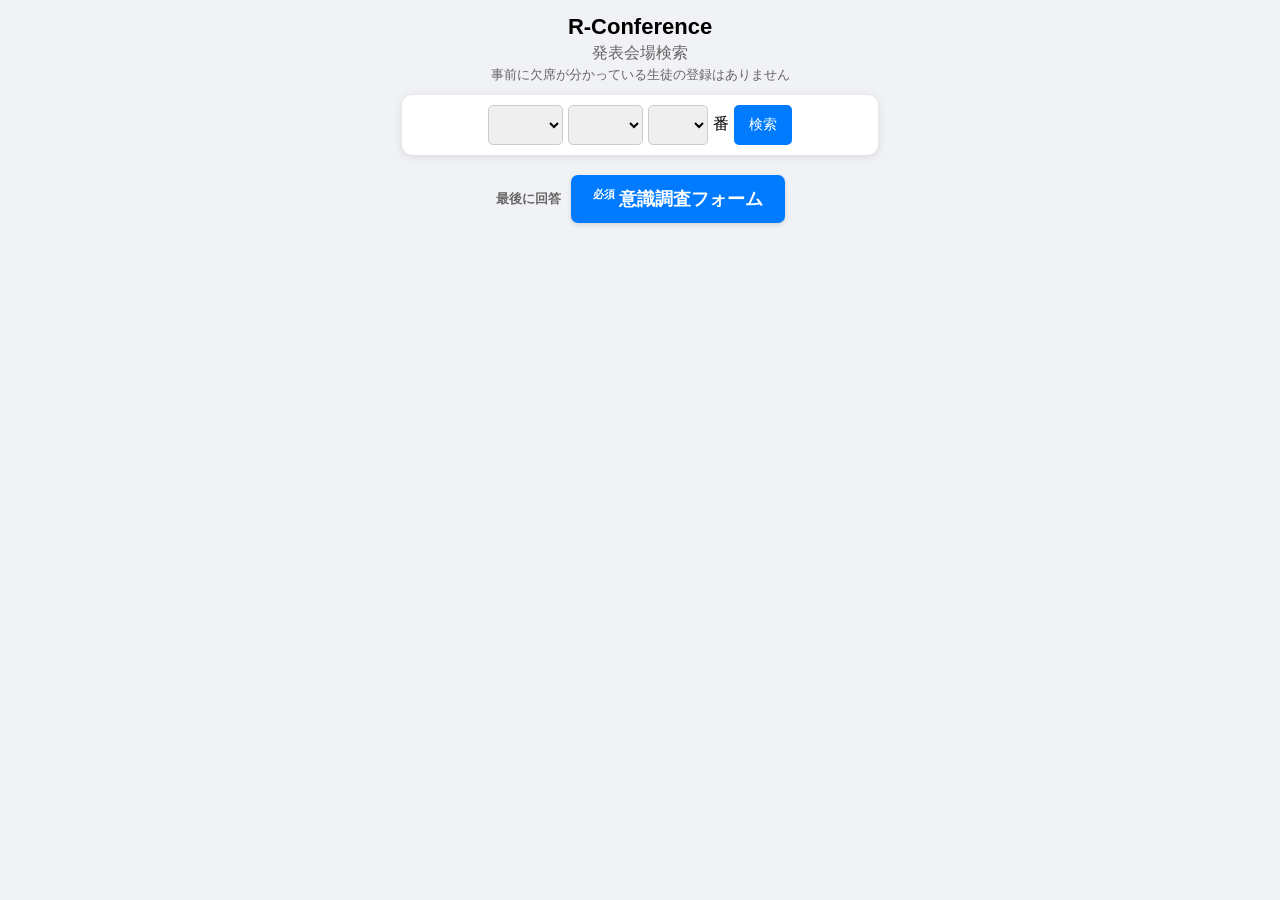
<file: index.html>
<!DOCTYPE html>
<html lang="ja">
<head>
    <meta charset="UTF-8">
    <meta name="viewport" content="width=device-width, initial-scale=1.0">
    <title>R-Conference 発表会場検索</title>
    <link rel="stylesheet" href="style.css">
</head>
<body>
    <div class="container">
        <h2 class="site-title">R-Conference</h2>
        <p class="subtitle">発表会場検索<br><span style="font-size: smaller;">事前に欠席が分かっている生徒の登録はありません</span></p>

        <div class="search-box">
            <select id="grade">
                <option class="placeholder-option" value="" selected disabled hidden></option>
                <option value="1">1年</option>
                <option value="2">2年</option>
                <option value="3">3年</option>
            </select>
            <select id="class">
                <option class="placeholder-option" value="" selected disabled hidden></option>
                <option value="A">A組</option>
                <option value="B">B組</option>
                <option value="C">C組</option>
                <option value="D">D組</option>
                <option value="E">E組</option>
                <option value="F">F組</option>
                <option value="G">G組</option>
                <option value="H">H組</option>
                <option value="I">I組</option>
                <option value="J">J組</option>
                </select>
            <select id="number">
                <option class="placeholder-option" value="" selected disabled hidden></option>
                <option value="1">01</option>
                <option value="2">02</option>
                <option value="3">03</option>
                <option value="4">04</option>
                <option value="5">05</option>
                <option value="6">06</option>
                <option value="7">07</option>
                <option value="8">08</option>
                <option value="9">09</option>
                <option value="10">10</option>
                <option value="11">11</option>
                <option value="12">12</option>
                <option value="13">13</option>
                <option value="14">14</option>
                <option value="15">15</option>
                <option value="16">16</option>
                <option value="17">17</option>
                <option value="18">18</option>
                <option value="19">19</option>
                <option value="20">20</option>
                <option value="21">21</option>
                <option value="22">22</option>
                <option value="23">23</option>
                <option value="24">24</option>
                <option value="25">25</option>
                <option value="26">26</option>
                <option value="27">27</option>
                <option value="28">28</option>
                <option value="29">29</option>
                <option value="30">30</option>
                <option value="31">31</option>
                <option value="32">32</option>
                <option value="33">33</option>
                <option value="34">34</option>
                <option value="35">35</option>
                <option value="36">36</option>
                <option value="37">37</option>
                <option value="38">38</option>
                <option value="39">39</option>
                <option value="40">40</option>
                <option value="41">41</option>
                <option value="42">42</option>
                </select>番
            <button onclick="search()">検索</button>
        </div>

        <div id="result" class="hidden">
            <p id="currentStudent" class="current-student"></p>
            <div id="session1" class="session-card">
                <h2>1時間目</h2>
                <div class="session-details">
                    <div class="info"><span class="label">会場</span><span id="v1" class="value venue-value"></span></div>
                    <div class="info table-info"><span class="label">テーブルNo.</span><span id="t1" class="value table-value"></span></div>
                    <div class="info seat-info"><span class="label">テーブル指定席</span><div id="seat1" class="seat-map"></div></div>
                    <div class="info free-seating-info"><span id="freeSeat1" class="label">自由座席</span></div>
                </div>
                <div id="special1" class="special-session hidden">
                    <strong>高3代表セッション</strong>
                    <a href="https://forms.gle/dqdXae6LUykyhffv5" target="_blank" rel="noopener noreferrer"><sup>必須</sup>質問・感想記入</a>
                    <span class="representative-label">代表発表</span>
                </div>
            </div>

            <div id="session2" class="session-card">
                <h2>2時間目</h2>
                <div class="session-details">
                    <div class="info"><span class="label">会場</span><span id="v2" class="value venue-value"></span></div>
                    <div class="info table-info"><span class="label">テーブルNo.</span><span id="t2" class="value table-value"></span></div>
                    <div class="info seat-info"><span class="label">テーブル指定席</span><div id="seat2" class="seat-map"></div></div>
                    <div class="info free-seating-info"><span id="freeSeat2" class="label">自由座席</span></div>
                </div>
                <div id="special2" class="special-session hidden">
                    <strong>高3代表セッション</strong>
                    <a href="https://forms.gle/dqdXae6LUykyhffv5" target="_blank" rel="noopener noreferrer"><sup>必須</sup>質問・感想記入</a>
                    <span class="representative-label">代表発表</span>
                </div>
            </div>

            <div id="session3" class="session-card">
                <h2>3時間目</h2>
                <div class="session-details">
                    <div class="info"><span class="label">会場</span><span id="v3" class="value venue-value"></span></div>
                    <div class="info table-info"><span class="label">テーブルNo.</span><span id="t3" class="value table-value"></span></div>
                    <div class="info seat-info"><span class="label">テーブル指定席</span><div id="seat3" class="seat-map"></div></div>
                    <div class="info free-seating-info"><span id="freeSeat3" class="label">自由座席</span></div>
                </div>
                <div id="special3" class="special-session hidden">
                    <strong>高3代表セッション</strong>
                    <a href="https://forms.gle/dqdXae6LUykyhffv5" target="_blank" rel="noopener noreferrer"><sup>必須</sup>質問・感想記入</a>
                    <span class="representative-label">代表発表</span>
                </div>
            </div>

            <div id="session4" class="session-card">
                <h2>4時間目</h2>
                <div class="session-details">
                    <div class="info"><span class="label">会場</span><span id="v4" class="value venue-value"></span></div>
                    <div class="info table-info"><span class="label">テーブルNo.</span><span id="t4" class="value table-value"></span></div>
                    <div class="info seat-info"><span class="label">テーブル指定席</span><div id="seat4" class="seat-map"></div></div>
                    <div class="info free-seating-info"><span id="freeSeat4" class="label">自由座席</span></div>
                </div>
                <div id="special4" class="special-session hidden">
                    <strong>高3代表セッション</strong>
                    <a href="https://forms.gle/dqdXae6LUykyhffv5" target="_blank" rel="noopener noreferrer"><sup>必須</sup>質問・感想記入</a>
                    <span class="representative-label">代表発表</span>
                </div>
            </div>
        </div>
        <div id="error" class="error hidden">データが見つかりませんでした。</div>
        <div class="survey-section">
            <span class="survey-note">最後に回答</span>
            <a href="https://forms.gle/bHiRUAzHUN7BMuE66" target="_blank" rel="noopener noreferrer" class="survey-button"><sup>必須</sup>意識調査フォーム</a>
        </div>
    </div>

    <script src="script.js"></script>
</body>
</html>
</file>
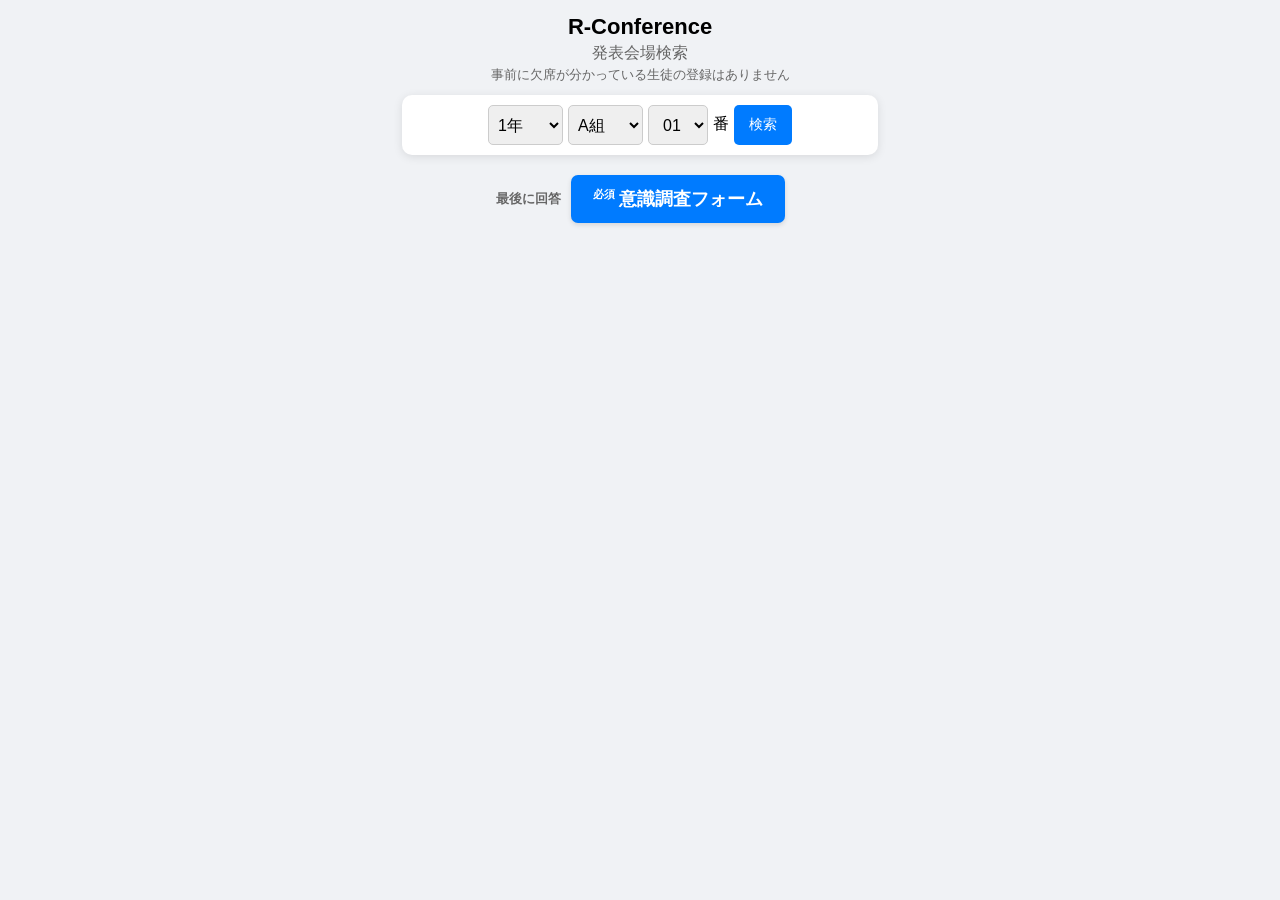
<file: backups/2026-08-28_before-major-change/index.html>
<!DOCTYPE html>
<html lang="ja">
<head>
    <meta charset="UTF-8">
    <meta name="viewport" content="width=device-width, initial-scale=1.0">
    <title>R-Conference 発表会場検索</title>
    <link rel="stylesheet" href="style.css">
</head>
<body>
    <div class="container">
        <h2 class="site-title">R-Conference</h2>
        <p class="subtitle">発表会場検索<br><span style="font-size: smaller;">事前に欠席が分かっている生徒の登録はありません</span></p>

        <div class="search-box">
            <select id="grade">
                <option value="1">1年</option>
                <option value="2">2年</option>
                <option value="3">3年</option>
            </select>
            <select id="class">
                <option value="A">A組</option>
                <option value="B">B組</option>
                <option value="C">C組</option>
                <option value="D">D組</option>
                <option value="E">E組</option>
                <option value="F">F組</option>
                <option value="G">G組</option>
                <option value="H">H組</option>
                <option value="I">I組</option>
                <option value="J">J組</option>
                </select>
            <select id="number">
                <option value="1">01</option>
                <option value="2">02</option>
                <option value="3">03</option>
                <option value="4">04</option>
                <option value="5">05</option>
                <option value="6">06</option>
                <option value="7">07</option>
                <option value="8">08</option>
                <option value="9">09</option>
                <option value="10">10</option>
                <option value="11">11</option>
                <option value="12">12</option>
                <option value="13">13</option>
                <option value="14">14</option>
                <option value="15">15</option>
                <option value="16">16</option>
                <option value="17">17</option>
                <option value="18">18</option>
                <option value="19">19</option>
                <option value="20">20</option>
                <option value="21">21</option>
                <option value="22">22</option>
                <option value="23">23</option>
                <option value="24">24</option>
                <option value="25">25</option>
                <option value="26">26</option>
                <option value="27">27</option>
                <option value="28">28</option>
                <option value="29">29</option>
                <option value="30">30</option>
                <option value="31">31</option>
                <option value="32">32</option>
                <option value="33">33</option>
                <option value="34">34</option>
                <option value="35">35</option>
                <option value="36">36</option>
                <option value="37">37</option>
                <option value="38">38</option>
                <option value="39">39</option>
                <option value="40">40</option>
                <option value="41">41</option>
                <option value="42">42</option>
                </select>番
            <button onclick="search()">検索</button>
        </div>

        <div id="result" class="hidden">
            <p id="currentStudent" class="current-student"></p>
            <div id="session1" class="session-card">
                <h2>1時間目</h2>
                <div class="session-details">
                    <div class="info"><span class="label">会場</span><span id="v1" class="value venue-value"></span></div>
                    <div class="info table-info"><span class="label">テーブルNo.</span><span id="t1" class="value table-value"></span></div>
                    <div class="info seat-info"><span class="label">テーブル指定席</span><div id="seat1" class="seat-map"></div></div>
                    <div class="info free-seating-info"><span id="freeSeat1" class="label">自由座席</span></div>
                </div>
                <div id="special1" class="special-session hidden">
                    <strong>高3代表セッション</strong>
                    <a href="https://forms.gle/dqdXae6LUykyhffv5" target="_blank" rel="noopener noreferrer"><sup>必須</sup>質問・感想記入</a>
                    <span class="representative-label">代表発表</span>
                </div>
            </div>

            <div id="session2" class="session-card">
                <h2>2時間目</h2>
                <div class="session-details">
                    <div class="info"><span class="label">会場</span><span id="v2" class="value venue-value"></span></div>
                    <div class="info table-info"><span class="label">テーブルNo.</span><span id="t2" class="value table-value"></span></div>
                    <div class="info seat-info"><span class="label">テーブル指定席</span><div id="seat2" class="seat-map"></div></div>
                    <div class="info free-seating-info"><span id="freeSeat2" class="label">自由座席</span></div>
                </div>
                <div id="special2" class="special-session hidden">
                    <strong>高3代表セッション</strong>
                    <a href="https://forms.gle/dqdXae6LUykyhffv5" target="_blank" rel="noopener noreferrer"><sup>必須</sup>質問・感想記入</a>
                    <span class="representative-label">代表発表</span>
                </div>
            </div>

            <div id="session3" class="session-card">
                <h2>3時間目</h2>
                <div class="session-details">
                    <div class="info"><span class="label">会場</span><span id="v3" class="value venue-value"></span></div>
                    <div class="info table-info"><span class="label">テーブルNo.</span><span id="t3" class="value table-value"></span></div>
                    <div class="info seat-info"><span class="label">テーブル指定席</span><div id="seat3" class="seat-map"></div></div>
                    <div class="info free-seating-info"><span id="freeSeat3" class="label">自由座席</span></div>
                </div>
                <div id="special3" class="special-session hidden">
                    <strong>高3代表セッション</strong>
                    <a href="https://forms.gle/dqdXae6LUykyhffv5" target="_blank" rel="noopener noreferrer"><sup>必須</sup>質問・感想記入</a>
                    <span class="representative-label">代表発表</span>
                </div>
            </div>

            <div id="session4" class="session-card">
                <h2>4時間目</h2>
                <div class="session-details">
                    <div class="info"><span class="label">会場</span><span id="v4" class="value venue-value"></span></div>
                    <div class="info table-info"><span class="label">テーブルNo.</span><span id="t4" class="value table-value"></span></div>
                    <div class="info seat-info"><span class="label">テーブル指定席</span><div id="seat4" class="seat-map"></div></div>
                    <div class="info free-seating-info"><span id="freeSeat4" class="label">自由座席</span></div>
                </div>
                <div id="special4" class="special-session hidden">
                    <strong>高3代表セッション</strong>
                    <a href="https://forms.gle/dqdXae6LUykyhffv5" target="_blank" rel="noopener noreferrer"><sup>必須</sup>質問・感想記入</a>
                    <span class="representative-label">代表発表</span>
                </div>
            </div>
        </div>
        <div id="error" class="error hidden">データが見つかりませんでした。</div>
        <div class="survey-section">
            <span class="survey-note">最後に回答</span>
            <a href="https://forms.gle/bHiRUAzHUN7BMuE66" target="_blank" rel="noopener noreferrer" class="survey-button"><sup>必須</sup>意識調査フォーム</a>
        </div>
    </div>

    <script src="script.js"></script>
</body>
</html>
</file>
<file: style.css>
body { font-family: sans-serif; background-color: #f0f2f5; margin: 0; display: flex; justify-content: center; }
.container { width: 95%; max-width: 500px; box-sizing: border-box; padding: 12px; text-align: center; }
h1 { color: #333; margin-bottom: 5px; }
.site-title { margin: 2px 0 3px; font-size: 22px; line-height: 1.2; }
.subtitle { color: #666; margin: 0 0 10px; line-height: 1.3; }

/* 入力エリアを横並びにする設定 */
.search-box { 
    background: white; 
    padding: 10px; 
    border-radius: 10px; 
    box-shadow: 0 2px 10px rgba(0,0,0,0.1); 
    margin-bottom: 10px;
    display: flex; /* 横並びにする */
    flex-wrap: nowrap; /* 折り返さない */
    align-items: center;
    justify-content: center;
    gap: 5px; /* 要素間の隙間 */
}

/* 各入力項目のサイズ微調整 */
select, input { 
    padding: 10px 5px; 
    font-size: 16px; 
    border: 1px solid #ccc; 
    border-radius: 5px; 
    height: 40px;
    box-sizing: border-box;
}

/* 学年とクラスの幅 */
#grade, #class { width: 75px; }

/* 出席番号の幅（ここを小さくしました） */
#number { width: 60px; text-align: center; }

/* ボタンの幅を調整して横に並べる */
button { 
    padding: 0 15px;
    font-size: 14px; 
    background-color: #007bff; 
    color: white; 
    border: none; 
    border-radius: 5px; 
    cursor: pointer; 
    height: 40px;
    white-space: nowrap; /* 改行禁止 */
}

/* 結果表示のカード */
.session-card { background: white; padding: 12px 14px; border-radius: 10px; margin-bottom: 10px; box-shadow: 0 2px 5px rgba(0,0,0,0.05); text-align: left; }
.session-card h2 { margin: 0 0 8px; color: #007bff; border-bottom: 2px solid #007bff; padding-bottom: 4px; font-size: 18px; }
.current-student {
    margin: 0 4px 4px;
    color: #666;
    font-size: 12px;
    font-weight: bold;
    text-align: center;
}
.session-details { display: grid; grid-template-columns: minmax(0, 1.25fr) 78px minmax(92px, 1fr); gap: 8px; align-items: start; }
.info { min-width: 0; display: flex; flex-direction: column; margin: 0; }
.label { font-weight: bold; color: #555; font-size: 13px; }
.value { font-weight: 800; color: #000; overflow-wrap: anywhere; line-height: 1.15; }
.venue-value { margin-top: 6px; font-size: clamp(18px, 5.3vw, 22px); white-space: nowrap; }
.table-info { align-items: center; text-align: center; }
.table-value { margin-top: 3px; font-size: 30px; }
.seat-info { align-items: center; }
.seat-map {
    display: grid;
    grid-template-columns: repeat(2, 1fr);
    gap: 0;
    width: 48px;
    box-sizing: border-box;
    padding: 0;
    background: white;
}
.seat-cell {
    display: grid;
    place-items: center;
    width: 100%;
    height: auto;
    aspect-ratio: 1;
    box-sizing: border-box;
    border: 1.2px solid #31596b;
    border-radius: 0;
    background: white;
    color: #777;
    font-size: 13px;
    font-weight: 700;
}
.seat-cell:nth-child(even) { border-left: 0; }
.seat-cell:nth-child(n+3) { border-top: 0; }
.seat-cell.selected {
    border: 2px solid #0056b3;
    background: #007bff;
    color: white;
    font-size: 17px;
    line-height: 1;
}
.seat-map.hex-seat-map {
    display: block;
    width: 92px;
    height: 84px;
    padding: 0;
    background: transparent;
}
.hex-seat-svg {
    display: block;
    width: 84px;
    height: 84px;
    margin: 0 auto;
    overflow: visible;
}
.hex-seat-section {
    fill: white;
    stroke: #31596b;
    stroke-width: 1.2;
    stroke-linejoin: round;
}
.hex-seat-section.selected {
    fill: #007bff;
    stroke: #0056b3;
}
.hex-seat-star {
    fill: white;
    font-size: 18px;
    font-weight: bold;
    text-anchor: middle;
    dominant-baseline: central;
}
.seat-map.round-seat-map {
    display: block;
    width: 92px;
    height: 70px;
    padding: 0;
    background: transparent;
}
.round-seat-svg {
    display: block;
    width: 92px;
    height: 70px;
    overflow: visible;
}
.round-table {
    fill: white;
    stroke: #333;
    stroke-width: 1.5;
}
.round-table-divider {
    stroke: #333;
    stroke-width: 1.5;
}
.round-seat {
    fill: white;
    stroke: #31596b;
    stroke-width: 1.5;
}
.round-seat.selected {
    fill: #007bff;
    stroke: #0056b3;
    stroke-width: 2;
}
.round-seat-star {
    fill: white;
    font-size: 18px;
    font-weight: bold;
    text-anchor: middle;
    dominant-baseline: central;
}
.free-seating-info { display: none; }
.representative-session .table-info,
.representative-session .seat-info { display: none; }
.representative-session .free-seating-info {
    display: flex;
    grid-column: 3;
    align-items: flex-end;
}
.special-session {
    display: flex;
    align-items: center;
    justify-content: space-between;
    gap: 12px;
    margin-top: 10px;
    padding-top: 10px;
    border-top: 1px solid #d8dee4;
}
.special-session strong { color: #333; font-size: 17px; }
.special-session a {
    flex-shrink: 0;
    padding: 8px 10px;
    border-radius: 6px;
    background: #007bff;
    color: white;
    font-size: 14px;
    font-weight: bold;
    text-decoration: none;
}
.special-session a:hover { background: #0056b3; }
.special-session a sup {
    margin-right: 3px;
    font-size: 10px;
}
.representative-label { display: none; }
.third-grade-representative .free-seating-info .label {
    color: #9a6700;
    font-size: 16px;
}
.third-grade-representative .special-session a { display: none; }
.third-grade-representative .representative-label {
    display: inline-block;
    flex-shrink: 0;
    color: #b45309;
    font-size: 18px;
    font-weight: 800;
}

@media (max-width: 380px) {
    .container { width: 100%; padding: 7px 9px; }
    .site-title { font-size: 20px; }
    .subtitle { margin-bottom: 7px; font-size: 14px; }
    .search-box { padding: 7px 6px; margin-bottom: 8px; }
    .session-card { padding: 9px 11px; margin-bottom: 7px; }
    .session-card h2 { margin-bottom: 6px; }
    .seat-cell { height: auto; }
    .seat-map { gap: 0; padding: 0; }
    .special-session { align-items: stretch; flex-direction: column; }
    .special-session a { text-align: center; }
}

.hidden { display: none; }
.error { color: red; font-weight: bold; margin-top: 20px; }
.survey-section {
    display: flex;
    align-items: center;
    justify-content: center;
    gap: 10px;
    margin-top: 20px;
}
.survey-note {
    color: #666;
    font-size: 13px;
    font-weight: bold;
    white-space: nowrap;
}
.survey-button {
    display: inline-block;
    padding: 12px 22px;
    border-radius: 7px;
    background: #007bff;
    color: white;
    font-size: 18px;
    font-weight: bold;
    text-decoration: none;
    box-shadow: 0 2px 5px rgba(0, 0, 0, .12);
}
.survey-button:hover { background: #0056b3; }
.survey-button sup {
    margin-right: 4px;
    font-size: 11px;
}
</file>
<file: backups/2026-08-28_before-major-change/style.css>
body { font-family: sans-serif; background-color: #f0f2f5; margin: 0; display: flex; justify-content: center; }
.container { width: 95%; max-width: 500px; box-sizing: border-box; padding: 12px; text-align: center; }
h1 { color: #333; margin-bottom: 5px; }
.site-title { margin: 2px 0 3px; font-size: 22px; line-height: 1.2; }
.subtitle { color: #666; margin: 0 0 10px; line-height: 1.3; }

/* 入力エリアを横並びにする設定 */
.search-box { 
    background: white; 
    padding: 10px; 
    border-radius: 10px; 
    box-shadow: 0 2px 10px rgba(0,0,0,0.1); 
    margin-bottom: 10px;
    display: flex; /* 横並びにする */
    flex-wrap: nowrap; /* 折り返さない */
    align-items: center;
    justify-content: center;
    gap: 5px; /* 要素間の隙間 */
}

/* 各入力項目のサイズ微調整 */
select, input { 
    padding: 10px 5px; 
    font-size: 16px; 
    border: 1px solid #ccc; 
    border-radius: 5px; 
    height: 40px;
    box-sizing: border-box;
}

/* 学年とクラスの幅 */
#grade, #class { width: 75px; }

/* 出席番号の幅（ここを小さくしました） */
#number { width: 60px; text-align: center; }

/* ボタンの幅を調整して横に並べる */
button { 
    padding: 0 15px;
    font-size: 14px; 
    background-color: #007bff; 
    color: white; 
    border: none; 
    border-radius: 5px; 
    cursor: pointer; 
    height: 40px;
    white-space: nowrap; /* 改行禁止 */
}

/* 結果表示のカード */
.session-card { background: white; padding: 12px 14px; border-radius: 10px; margin-bottom: 10px; box-shadow: 0 2px 5px rgba(0,0,0,0.05); text-align: left; }
.session-card h2 { margin: 0 0 8px; color: #007bff; border-bottom: 2px solid #007bff; padding-bottom: 4px; font-size: 18px; }
.current-student {
    margin: 0 4px 4px;
    color: #666;
    font-size: 12px;
    font-weight: bold;
    text-align: center;
}
.session-details { display: grid; grid-template-columns: minmax(0, 1.25fr) 78px minmax(92px, 1fr); gap: 8px; align-items: start; }
.info { min-width: 0; display: flex; flex-direction: column; margin: 0; }
.label { font-weight: bold; color: #555; font-size: 13px; }
.value { font-weight: 800; color: #000; overflow-wrap: anywhere; line-height: 1.15; }
.venue-value { margin-top: 6px; font-size: clamp(18px, 5.3vw, 22px); white-space: nowrap; }
.table-info { align-items: center; text-align: center; }
.table-value { margin-top: 3px; font-size: 30px; }
.seat-info { align-items: flex-end; }
.seat-map {
    display: grid;
    grid-template-columns: repeat(2, 1fr);
    gap: 3px;
    width: 92px;
    box-sizing: border-box;
    padding: 4px;
    border-radius: 5px;
    background: #f8f9fa;
}
.seat-cell {
    display: grid;
    place-items: center;
    width: 100%;
    height: 24px;
    box-sizing: border-box;
    border: 1px solid #aaa;
    border-radius: 3px;
    background: white;
    color: #777;
    font-size: 13px;
    font-weight: 700;
}
.seat-cell.selected {
    border: 2px solid #0056b3;
    background: #007bff;
    color: white;
    font-size: 17px;
    line-height: 1;
    box-shadow: 0 0 0 2px rgba(0, 123, 255, .2);
}
.free-seating-info { display: none; }
.representative-session .table-info,
.representative-session .seat-info { display: none; }
.representative-session .free-seating-info {
    display: flex;
    grid-column: 3;
    align-items: flex-end;
}
.special-session {
    display: flex;
    align-items: center;
    justify-content: space-between;
    gap: 12px;
    margin-top: 10px;
    padding-top: 10px;
    border-top: 1px solid #d8dee4;
}
.special-session strong { color: #333; font-size: 17px; }
.special-session a {
    flex-shrink: 0;
    padding: 8px 10px;
    border-radius: 6px;
    background: #007bff;
    color: white;
    font-size: 14px;
    font-weight: bold;
    text-decoration: none;
}
.special-session a:hover { background: #0056b3; }
.special-session a sup {
    margin-right: 3px;
    font-size: 10px;
}
.representative-label { display: none; }
.third-grade-representative .free-seating-info .label {
    color: #9a6700;
    font-size: 16px;
}
.third-grade-representative .special-session a { display: none; }
.third-grade-representative .representative-label {
    display: inline-block;
    flex-shrink: 0;
    color: #b45309;
    font-size: 18px;
    font-weight: 800;
}

@media (max-width: 380px) {
    .container { width: 100%; padding: 7px 9px; }
    .site-title { font-size: 20px; }
    .subtitle { margin-bottom: 7px; font-size: 14px; }
    .search-box { padding: 7px 6px; margin-bottom: 8px; }
    .session-card { padding: 9px 11px; margin-bottom: 7px; }
    .session-card h2 { margin-bottom: 6px; }
    .seat-cell { height: 21px; }
    .seat-map { gap: 2px; padding: 3px; }
    .special-session { align-items: stretch; flex-direction: column; }
    .special-session a { text-align: center; }
}

.hidden { display: none; }
.error { color: red; font-weight: bold; margin-top: 20px; }
.survey-section {
    display: flex;
    align-items: center;
    justify-content: center;
    gap: 10px;
    margin-top: 20px;
}
.survey-note {
    color: #666;
    font-size: 13px;
    font-weight: bold;
    white-space: nowrap;
}
.survey-button {
    display: inline-block;
    padding: 12px 22px;
    border-radius: 7px;
    background: #007bff;
    color: white;
    font-size: 18px;
    font-weight: bold;
    text-decoration: none;
    box-shadow: 0 2px 5px rgba(0, 0, 0, .12);
}
.survey-button:hover { background: #0056b3; }
.survey-button sup {
    margin-right: 4px;
    font-size: 11px;
}
</file>
